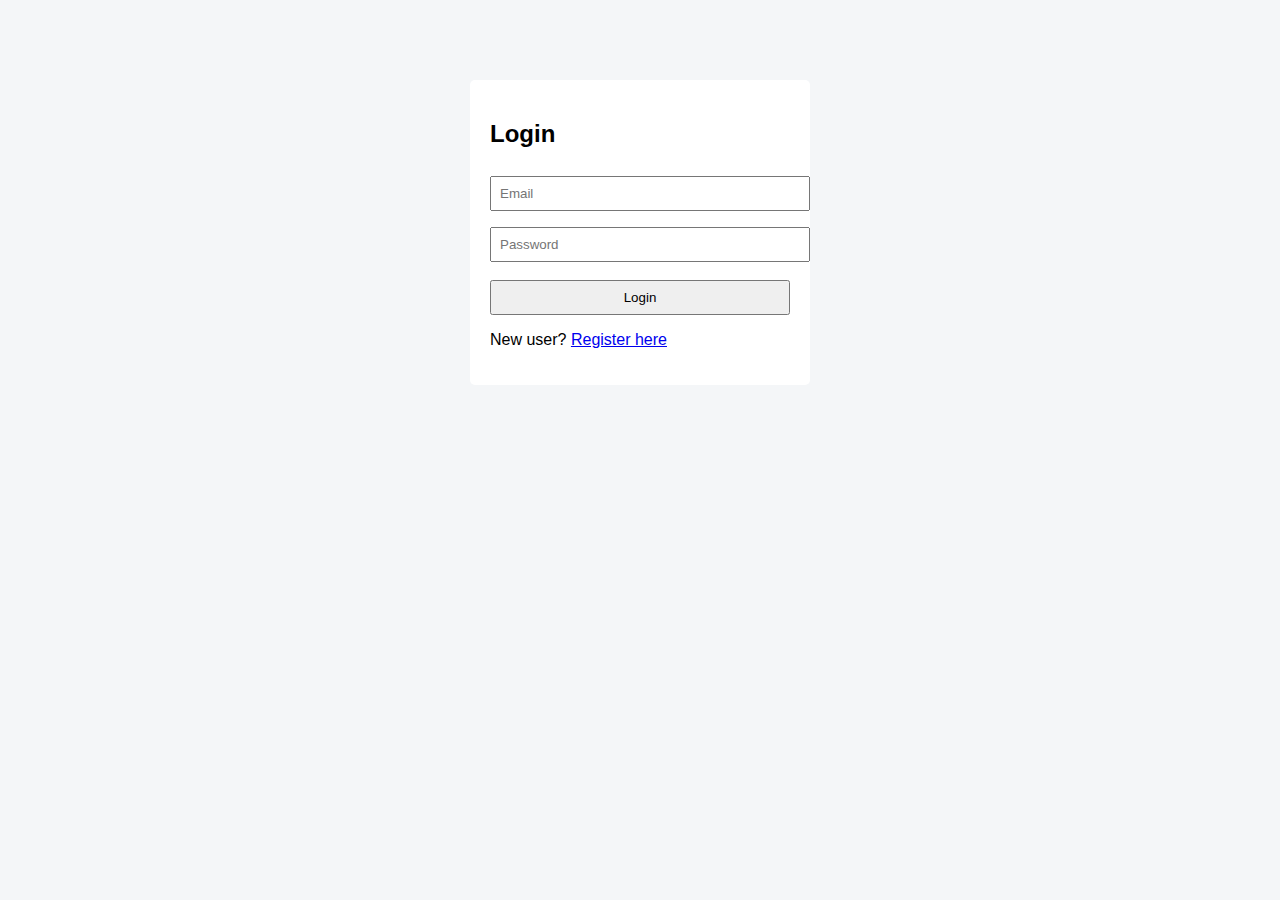
<file: frontend/index.html>
<!DOCTYPE html>
<html lang="en">
<head>
    <meta charset="UTF-8">
    <title>To-Do App</title>
    <script>
        if (localStorage.getItem("token")) {
            window.location.href = "dashboard.html";
        } else {
            window.location.href = "login.html";
        }
    </script>
</head>
<body></body>
</html>
</file>
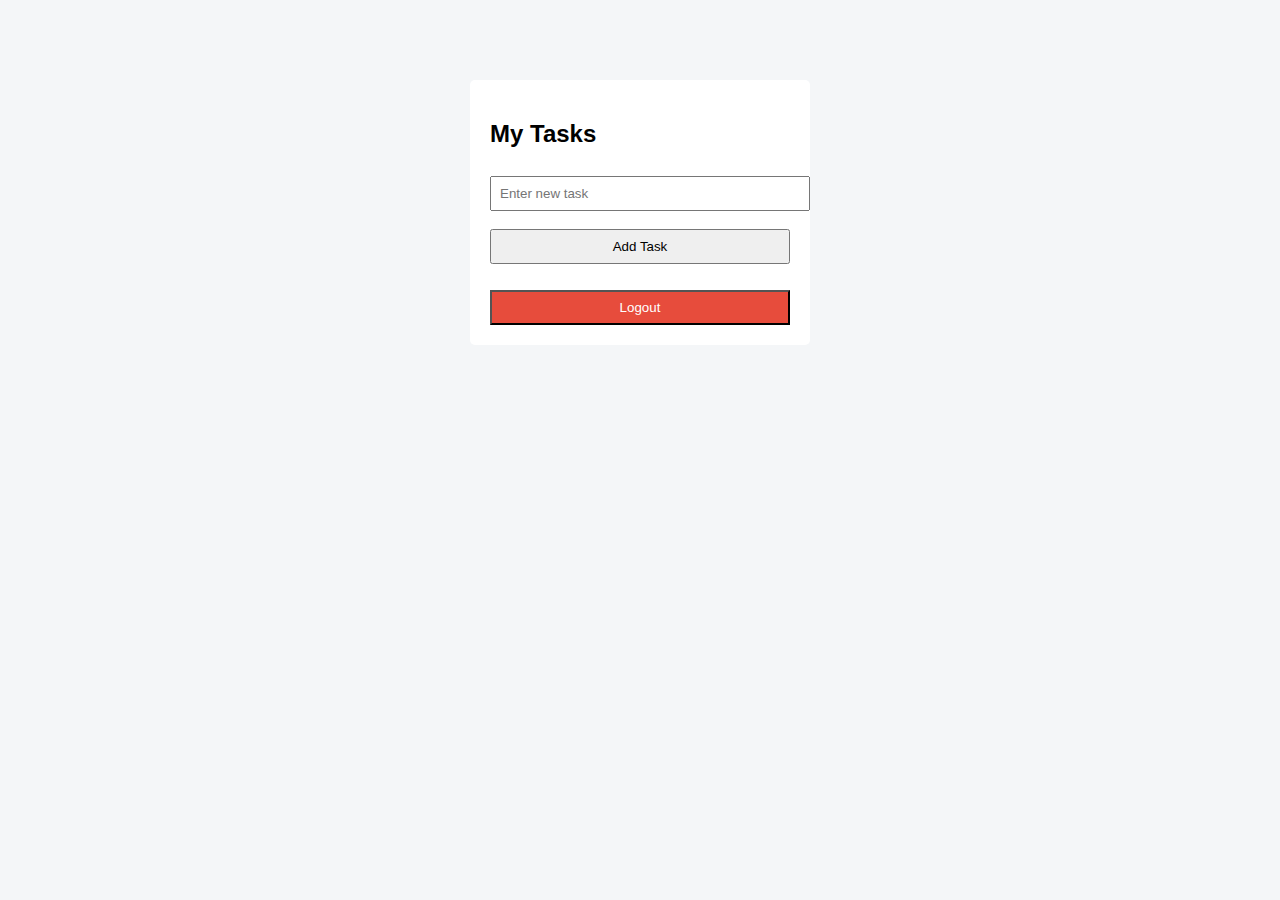
<file: frontend/dashbord.html>
<!DOCTYPE html>
<html lang="en">
<head>
    <meta charset="UTF-8">
    <title>Dashboard | To-Do App</title>
    <link rel="stylesheet" href="css/styles.css">
</head>
<body>

<div class="container">
    <h2>My Tasks</h2>

    <input type="text" id="taskInput" placeholder="Enter new task">
    <button onclick="addTask()">Add Task</button>

    <ul id="taskList"></ul>

    <button class="logout" onclick="logout()">Logout</button>
</div>

<script src="js/app.js"></script>
</body>
</html>
</file>
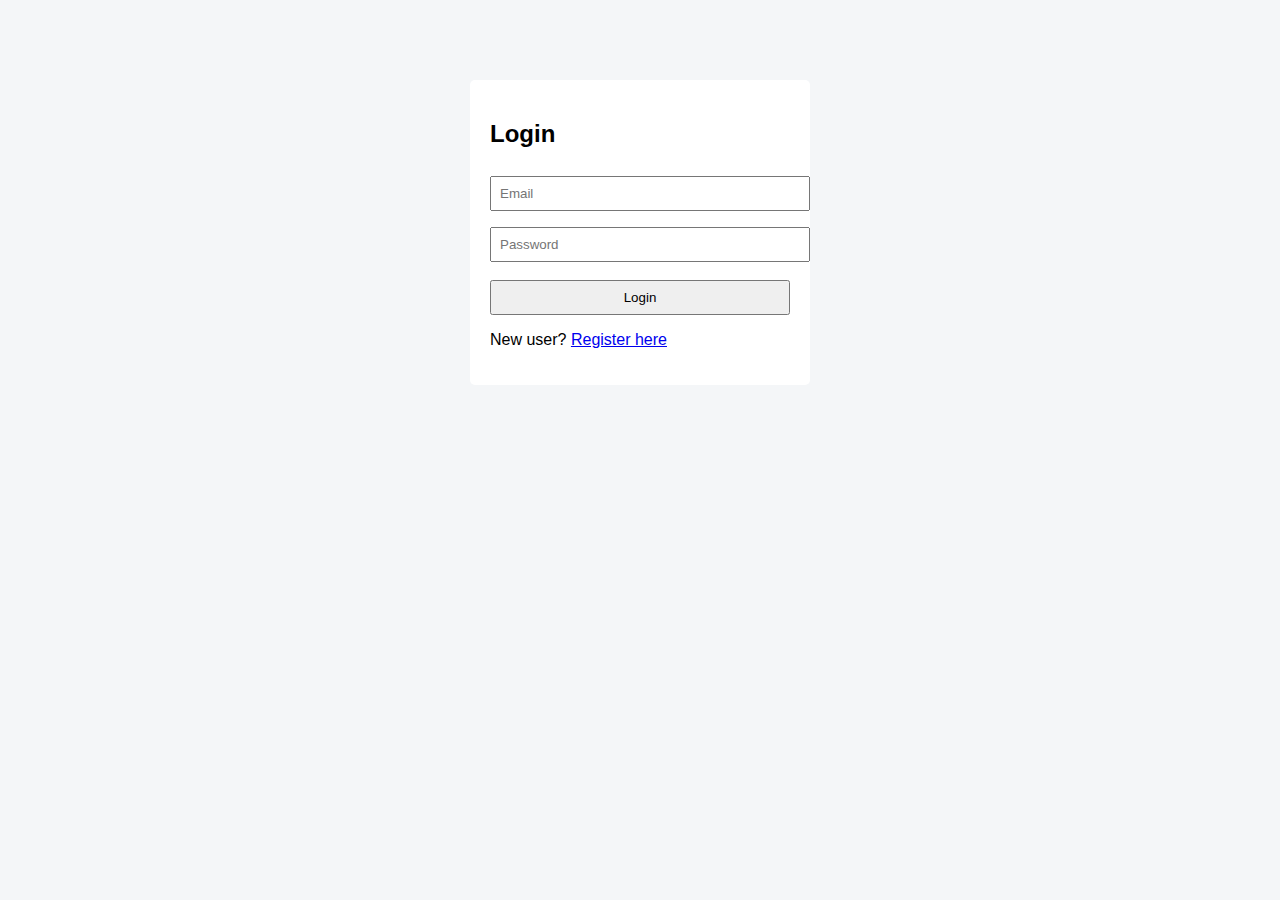
<file: frontend/login.html>
<!DOCTYPE html>
<html lang="en">
<head>
    <meta charset="UTF-8">
    <title>Login | To-Do App</title>
    <link rel="stylesheet" href="css/styles.css">
</head>
<body>

<div class="container">
    <h2>Login</h2>

    <input type="email" id="email" placeholder="Email" required>
    <input type="password" id="password" placeholder="Password" required>

    <button onclick="login()">Login</button>

    <p class="message" id="message"></p>
    <p>New user? <a href="register.html">Register here</a></p>
</div>

<script src="js/app.js"></script>
</body>
</html>
</file>
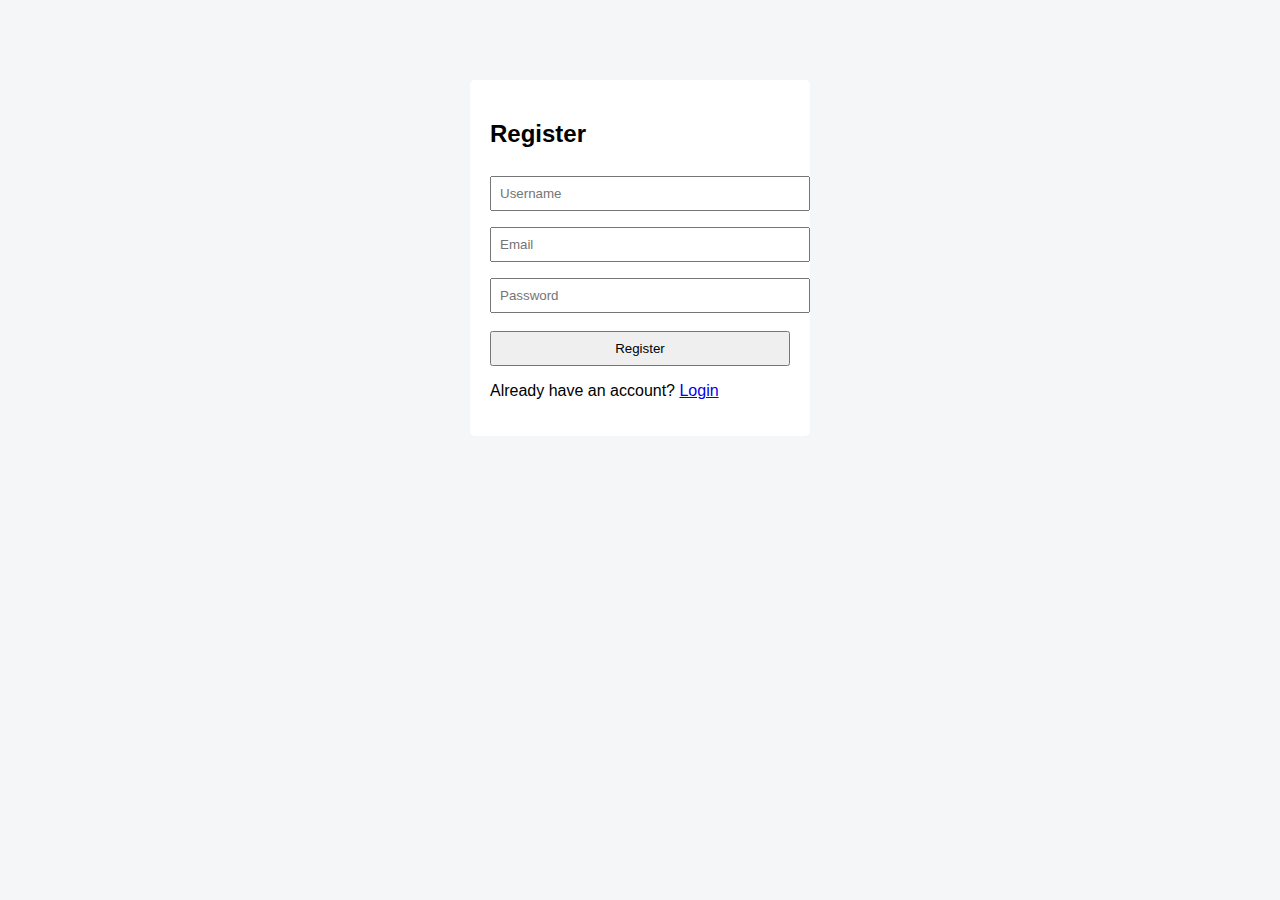
<file: frontend/register.html>
<!DOCTYPE html>
<html lang="en">
<head>
    <meta charset="UTF-8">
    <title>Register | To-Do App</title>
    <link rel="stylesheet" href="css/styles.css">
</head>
<body>

<div class="container">
    <h2>Register</h2>

    <input type="text" id="username" placeholder="Username" required>
    <input type="email" id="email" placeholder="Email" required>
    <input type="password" id="password" placeholder="Password" required>

    <button onclick="register()">Register</button>

    <p class="message" id="message"></p>
    <p>Already have an account? <a href="login.html">Login</a></p>
</div>

<script src="js/app.js"></script>
</body>
</html>
</file>
<file: frontend/css/styles.css>
body {
    font-family: Arial, sans-serif;
    background: #f4f6f8;
}

.container {
    width: 300px;
    margin: 80px auto;
    padding: 20px;
    background: white;
    border-radius: 5px;
}

input {
    width: 100%;
    margin: 8px 0;
    padding: 8px;
}

button {
    width: 100%;
    padding: 8px;
    margin-top: 10px;
    cursor: pointer;
}

.logout {
    background-color: #e74c3c;
    color: white;
}

.message {
    color: red;
    margin-top: 10px;
}
</file>
